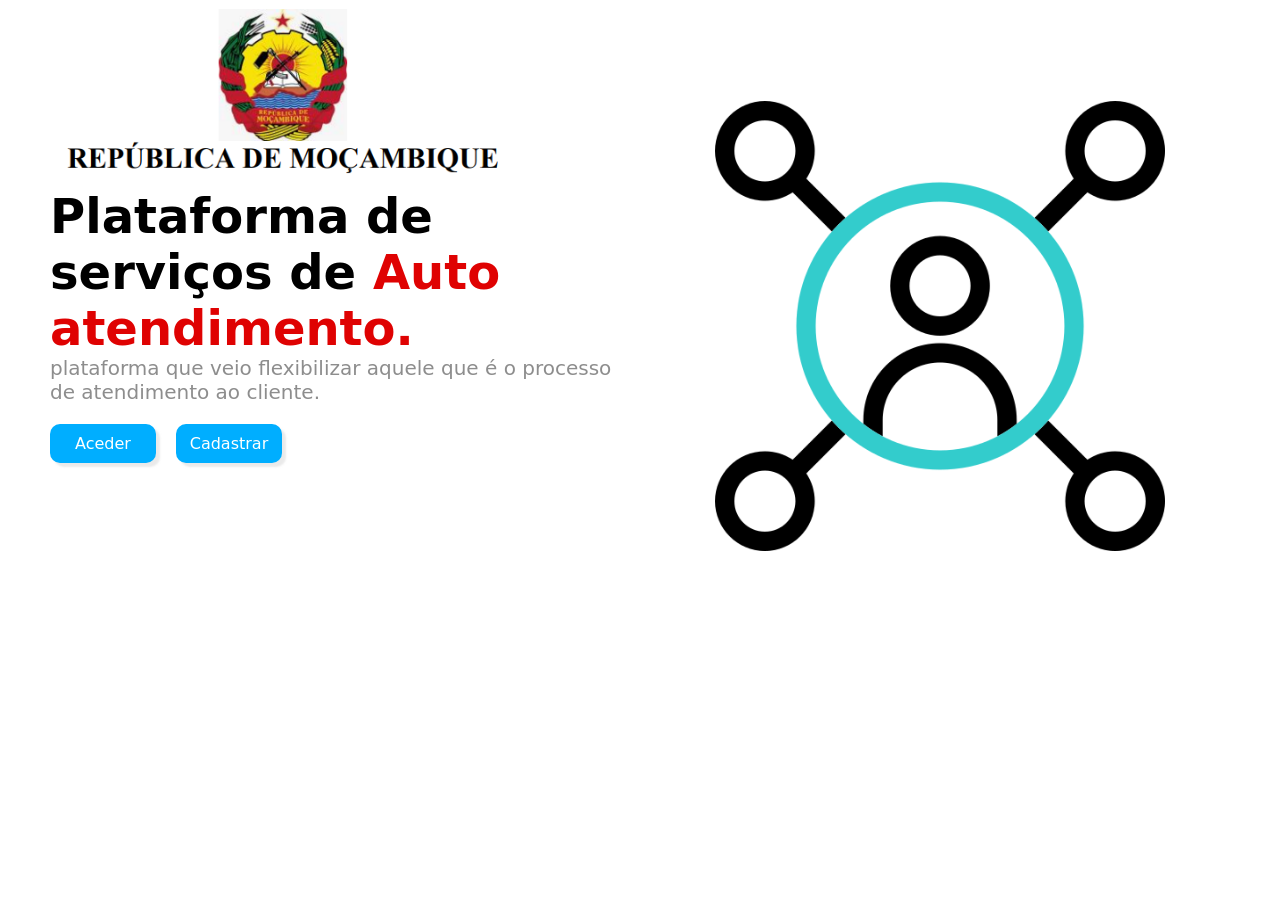
<file: index.html>
<!DOCTYPE html>
<html lang="en">
<head>
    <meta charset="UTF-8">
    <meta name="viewport" content="width=device-width, initial-scale=1.0">
    <link rel="stylesheet" href="CSS/index.css">
    <title>Document</title>
</head>
<body>

    <section>
        <div class="logo">
            <img src="img/Screenshot 2026-02-23 132916.png" alt="">
        </div>

        <!-- /////////////////////////////////////////// -->
        <div class="content">
            <div class="box content_left">
                <div class="text_content">
                    <h1>Plataforma de serviços de <span>Auto atendimento.</span></h1>
                    <p>plataforma que veio flexibilizar aquele que é
                       o processo de atendimento ao cliente. 
                    </p>
                </div>

                <div class="btns">
                    <a href="first_view.html">Aceder</a>
                    <a href="register.html">Cadastrar</a>
                </div>
            </div>
    
            <!-- //////////////////////////////////////////// -->
            <div class="box content_right">
                <img src="img/social-media.png" alt="social">
            </div>
        </div>
    </section>

</body>
</html>
</file>
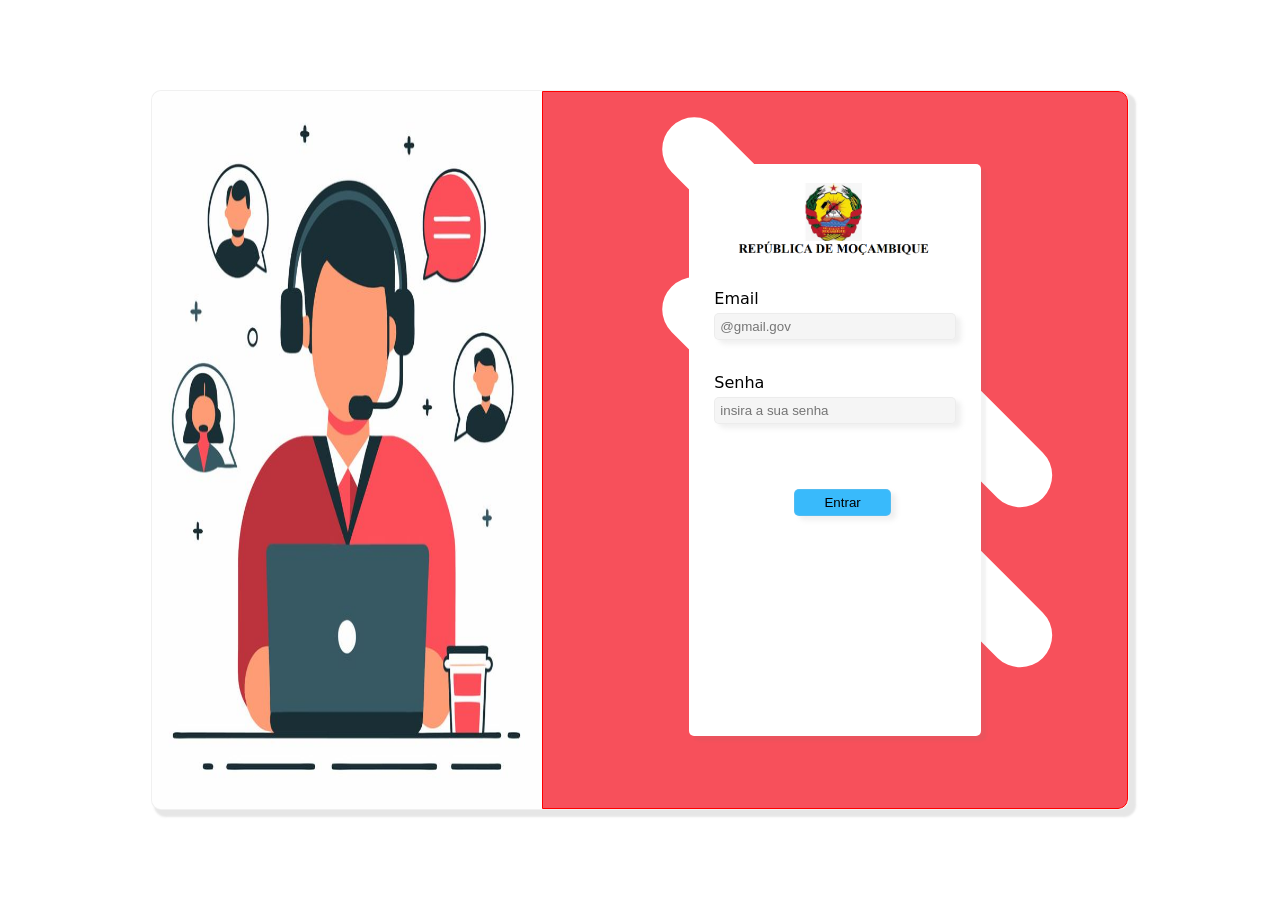
<file: login.html>
<!DOCTYPE html>
<html lang="en">
<head>
    <meta charset="UTF-8">
    <meta name="viewport" content="width=device-width, initial-scale=1.0">
    <link rel="stylesheet" href="CSS/login.css">
    <title>Document</title>
</head>
<body>

    <div class="container">
        <div class="imagem">
            <img src="img/Cloud call center.jpg" alt="vista">
        </div>
        <!-- //////// fim imagem ////////// -->
        
        <div class="box_form">
            <form action="login.html" method="POST">
                <div class="logo_img">
                    <img src="img/Screenshot 2026-02-23 132916.png" alt="">
                </div>
                <!-- //////// fim logo_img ////////// -->
            
                <div class="credencial">

                    <div class="box box_1">
                        <label>Email</label>
                        <input type="email" name="user_email" placeholder="@gmail.gov" required>
                    </div>
                    <!-- //////// fim box_1 ////////// -->

                    <div class="box box_2">
                        <label>Senha</label>
                        <input type="password" name="user_password" placeholder="insira a sua senha" required>
                    </div>
                    <!-- //////// fim box_2 ////////// -->

                    <div class="box box_3">
                        <input type="submit" value="Entrar">
                    </div>
                    <!-- //////// im box_3 ////////// -->

                </div>
                <!-- //////// fim credencial ////////// -->

            </form>
            <!-- //////// fim form ////////// -->

        </div>
        <!-- //////// fim box_form ////////// -->
        
    </div>
    <!-- //////// fim container ////////// -->
    
</body>
</html>
</file>
<file: CSS/index.css>
*{
    margin: 0;
    padding: 0;
    box-sizing: border-box;
}

:root{
    --span_color: rgb(223, 2, 2);
    --text_color: rgb(0, 5, 64);
    --border_color: rgba(0,0,0,0.54);
    --button_background: rgb(0, 174, 255);
    --body_background: #e3e3e3;
}

body{
    height: 100vh;
    margin: 0 50px 0 50px;
    font-family: system-ui, -apple-system, BlinkMacSystemFont, 'Segoe UI', Roboto, Oxygen, Ubuntu, Cantarell, 'Open Sans', 'Helvetica Neue', sans-serif;
    overflow: hidden;
}

section{
    min-width: 80%;
    min-height: 90vh;
   
}

section .logo{
    overflow: hidden;
    /* border: 2px solid orange; */
    width: 40%;
    height: 15%;
    border-radius: 5px;
    margin-bottom: -10%;
}

section .logo img{
    max-width: 100%;
    border-radius: 5px;
}


section .content{
    width: 100%;
    min-height: 32.2em;

    display: flex;
    align-items: center;   
    gap: 20px; 
}

section .content .content_left{
    width: 50%;
    height: 5em;
    display: flex;
    flex-direction: column;
    flex-wrap: wrap;
    gap: 20px;
    
}

section .content .box{
    width: 50%;
    height: auto;
    
}

/* section .content .box:last-child{
    border: 1px solid #000;
    display: flex;
    align-items: center;
    justify-content: center;
} */


section .content .content_left .text_content{
    width: 100%;
    height: 100%;
    flex-wrap: wrap;
    display: flex;
    flex-direction: column;
}

section .content .content_left .text_content h1{
    font-size: 3em;
}

section .content .content_left .text_content p{
    font-size: 20px;
    color: rgba(116, 116, 116, 0.819);
}

section .content .content_left .text_content span{
    color: var(--span_color);
}

section .content .content_left .btns{
    width: 40%;
    height: auto;
    display: flex;
    gap: 20px;
}

section .content .content_left .btns a{
    width: 50%;
    padding: 10px 5px;
    background-color: var(--button_background);
    text-decoration: none;
    border-radius: 10px;
    box-shadow: 4px 4px 2px 0 rgba(216, 216, 216, 0.54);
    text-align: center;
    color: #fff;
    transition: .2s ease-in;
}

section .content .content_left .btns a:hover{
    background-color: rgba(0, 174, 255, 0.828);
}

section .content .content_right{
    min-width: 250px;
    min-height: auto;
    display: flex;
    align-items: center;
    justify-content: center;

}

section .content .content_right img{
    width: 450px;
    height: 450px;
    animation: move 5s infinite ;
}

@keyframes move {
    0%{
       
        transform: translate(1%, -1%);
    }
    50%{
        
        transform: translate(-1%, 1%);
    }
    100%{
        
        transform: translate(1%, -1%);
    }
}
</file>
<file: CSS/login.css>
*{
    margin: 0;
    padding: 0;
    box-sizing: border-box;
}

body{
    height: 100vh;
    display: flex;
    align-items: center;
    justify-content: center;
    font-family: system-ui, -apple-system, BlinkMacSystemFont, 'Segoe UI', Roboto, Oxygen, Ubuntu, Cantarell, 'Open Sans', 'Helvetica Neue', sans-serif;
}

/* ////////////////// DIV CONTAINER INÍCIO //////////////////// */

.container {
    min-width: 70vw;
    min-height: 80vh;
    border-radius: 10px;
    border: 1px solid rgba(192, 192, 192, 0.235);
    background-color: #fff;
    box-shadow: 5px 5px 2px 2px rgba(111, 111, 111, 0.174);
    display: flex;
    overflow: hidden;
}

 /* ////////////////// DIV IMAGEM ESQUERDA (CONTAINER) //////////////////// */

.container .imagem {
    min-width: 40%;
    min-height: 100%;
    display: flex;
    align-items: center;
    justify-content: center;
    justify-items: center;
    border-radius: 10px;
   /* overflow: hidden; */
}

 /* ////////////////// IMAGEM ESQUERDA (CONTAINER) //////////////////// */

.container .imagem img{
    min-width: 40%;
    min-height: 100%;
    background-position: center;
    background-repeat: no-repeat;
    background-size: cover;
    border-radius: 10px 0 0 10px;
}

 /* ////////////////// DIV QUE RECEBE O FORM //////////////////// */
.container .box_form{
    min-width: 60%;
    min-height: 100%;
    border: 1px solid red;
    border-radius: 0 10px 10px 0;
    background-color: #f7505b;
    position: relative;

    display: grid;
    place-items: center;
    
}

 /* ////////////////// DIVISÃO DAS DUAS DIV's PRIMÁRIAS //////////////////// */

.container .box_form::after, .container .box_form::before{
    content: " ";
    position: absolute;
    width: 90%;
    height: 4rem;

    background-color: #fff;
    border-radius: 50px;
    left: 5rem;
    top: 10rem;
    transform: rotate(45deg) translateY(2.5rem);
    
}

.container .box_form::before{
    top: 20rem;

}

 /* ////////////////// FORM INÍCIO //////////////////// */

.container .box_form form{
    min-width: 50%;
    min-height: 80%;
    background-color: #fff;
    position: relative;
    z-index: 1;
    box-shadow: 5px 5px 2px rgba(111, 111, 111, 0.088);
    border-radius: 5px;
    padding: 15px;

    display: flex;
    flex-direction: column;
    gap: 20px;
}

 /* ////////////////// DIV QUE RECEBE A IMAGEM NO TOPO DO FORM //////////////////// */
.container .box_form form .logo_img{
    min-width: 5rem;
    min-height: 4rem;

    display: flex;
    align-items: center;
    justify-content: center;

}

 /* ////////////////// IMAGEM NO TOPO FORM INÍCIO //////////////////// */

.container .box_form form .logo_img img{
    max-width: 180;
    max-height: 80px;
}

 /* ////////////////// DIV QUE RECEBE OS INPUTS's e LABEL's DO FORM INÍCIO //////////////////// */
.container .box_form form .credencial{
    min-width: 100%;
    min-height: 15rem;
    /* border: 1px solid #000; */
    padding: 10px;
    display: flex;
    flex-direction: column;
    gap: 20px;
}

 /* ////////////////// DIV QUE RECEBE OS INPUTS's e LABEL's //////////////////// */
.container .box_form form .credencial .box{
    display: flex;
    flex-direction: column;
    width: 100%;
    height: 4rem;
    /* border: 1px solid #000; */
}

 /* ////////////////// LABEL's //////////////////// */
.box_form form .credencial .box label{
    font-weight: 500;
    margin-bottom: 5px;
}

 /* ////////////////// INPUTS's //////////////////// */
.box_form form .credencial .box input{
    padding: 5px;
    border-radius: 5px;
    border: 1px solid rgba(192, 192, 192, 0.186);
    outline: none;
    box-shadow: 5px 4px 5px 0px rgba(155, 155, 155, 0.158);
    background-color: rgba(192, 192, 192, 0.169);
    outline: none;
}


 /* ////////////////// DIV E INPUTS's QUE SERVIRÁ COMO BOTÃO DE LOGIN (ENTRAR) //////////////////// */
.box_form form .credencial .box_3 input{
    width: 40%;
    transform: translate(5rem, 2rem);
    background-color: #39bafb;
    color: #000;
    font-weight: 400;
}
/* ////////////////// FORM FIM //////////////////// */
/* ////////////////// DIV CONTAINER FIM //////////////////// */
</file>
